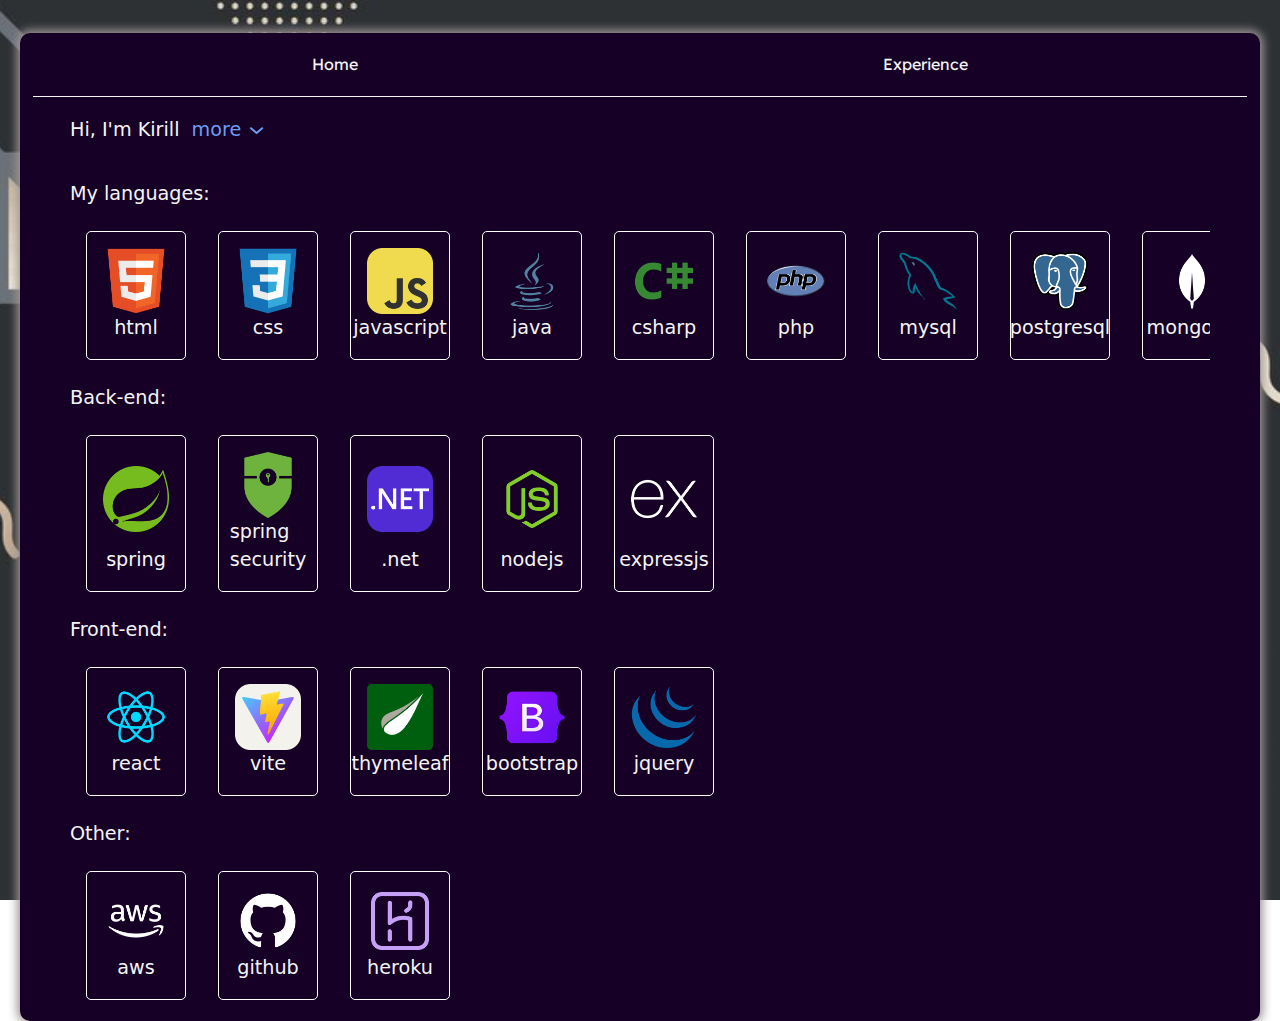
<file: index.html>
<!DOCTYPE html>
<html>
  <head>
    <title>Kirill Knyazev</title>
    <link rel="icon" type="image/x-icon" href="noto--green-apple.png">
    <link href="https://cdn.jsdelivr.net/npm/bootstrap@5.3.3/dist/css/bootstrap.min.css" rel="stylesheet" integrity="sha384-QWTKZyjpPEjISv5WaRU9OFeRpok6YctnYmDr5pNlyT2bRjXh0JMhjY6hW+ALEwIH" crossorigin="anonymous">
    <link rel="stylesheet" href="index.css">
  </head>
  <body class="container-fluid">
    <header> 
      <a href="index.html">Home</a>
      <a href="projects.html">Experience</a>
    </header>

    <section>
      <p>Hi, I'm Kirill 
      <span id="down">
        <button class="toggle-desc">more
          <svg  xmlns="http://www.w3.org/2000/svg" width="1em" height="1em" viewBox="0 0 24 24">
            <path fill="none" stroke="#6c9cf5" stroke-linecap="round" stroke-linejoin="round" stroke-width="2.5" d="m19 9l-7 6l-7-6" />
          </svg>
        </button>
      </span>
      <span id="up">
        <button class="toggle-desc">less
          <svg xmlns="http://www.w3.org/2000/svg" width="1em" height="1em" viewBox="0 0 24 24">
            <path fill="none" stroke="#6c9cf5" stroke-linecap="round" stroke-linejoin="round" stroke-width="2.5" d="m19 15l-7-6l-7 6" />
          </svg>
        </button>
      </span>
    </p>
      
      <p id="desc">a motivated full-stack developer, experienced in building complete projects.<br>
        I offer efficient backend solutions paired with friendly user-interfaces, combining for a well-rounded skillset.
      </p>
    </section>

    <section>
      <h1>My languages:</h1>
      <div class="d-flex icons">
        <div class="img-container">
          <img src="icons/html.png">
          <p>html</p>
        </div>
        <div class="img-container">
          <img src="icons/css.png">
          <p>css</p>
        </div>
        <div class="img-container">
          <img src="icons/js.png">
          <p>javascript</p>
        </div>
        <div class="img-container">
          <img src="icons/java.png">
          <p>java</p>
        </div>
        <div class="img-container">
          <img src="icons/csharp.png">
          <p>csharp</p>         
        </div>
        <div class="img-container">
          <img src="icons/php.png">
          <p>php</p>
        </div>
        <div class="img-container">
          <img src="icons/mysql.png">
          <p>mysql</p>
        </div>
        <div class="img-container">
          <img src="icons/pgsql.png">
          <p>postgresql</p>
        </div>
        <div class="img-container">
          <img src="icons/mongodb.png">
          <p>mongodb</p>
        </div>
      </div>
      <h1>Back-end:</h1>
      <div class="d-flex icons">
        <div class="img-container">
          <img src="icons/spring.png">
          <p>spring</p>
        </div>
        <div class="img-container">
          <img src="icons/springsecurity.png">
          <p>spring security</p>
        </div>
        <div class="img-container">
          <img src="icons/dotnet.png">
          <p>.net</p>
        </div>
        <div class="img-container">
          <img src="icons/nodejs.png">
          <p>nodejs</p>
        </div>
        <div class="img-container">
          <img src="icons/expressjs.png">
          <p>expressjs</p>
        </div>
      </div>
      <h1>Front-end:</h1>
      <div class="d-flex icons">
        <div class="img-container">
          <img src="icons/react.png">
          <p>react</p>
        </div>
        <div class="img-container">
          <img src="icons/vite.png">
          <p>vite</p>
        </div>
        <div class="img-container">
          <img src="icons/thymeleaf.png">
          <p>thymeleaf</p>
        </div>
        <div class="img-container">
          <img src="icons/bootstrap.png">
          <p>bootstrap</p>
        </div>
        <div class="img-container">
          <img src="icons/jquery.png">
          <p>jquery</p>
        </div>
      </div>
      <h1>Other:</h1>
      <div class="d-flex icons">
        <div class="img-container">
          <img src="icons/aws.png">
          <p>aws</p>
        </div>
        <div class="img-container">
          <img src="icons/github.png">
          <p>github</p>
        </div>
        <div class="img-container">
          <img src="icons/heroku.png">
          <p>heroku</p>
        </div>
      </div>
    </section>

    <script src="https://code.jquery.com/jquery-3.7.0.min.js"></script>
    <script>
      $(document).ready(()=>{
        $('#up').hide();
        $('#desc').hide();


        $('.toggle-desc').click(()=>{
          $('#down').toggle();
          $('#up').toggle();
          $('#desc').toggle();
        });
      })
    </script>
  </body>
</html>
</file>
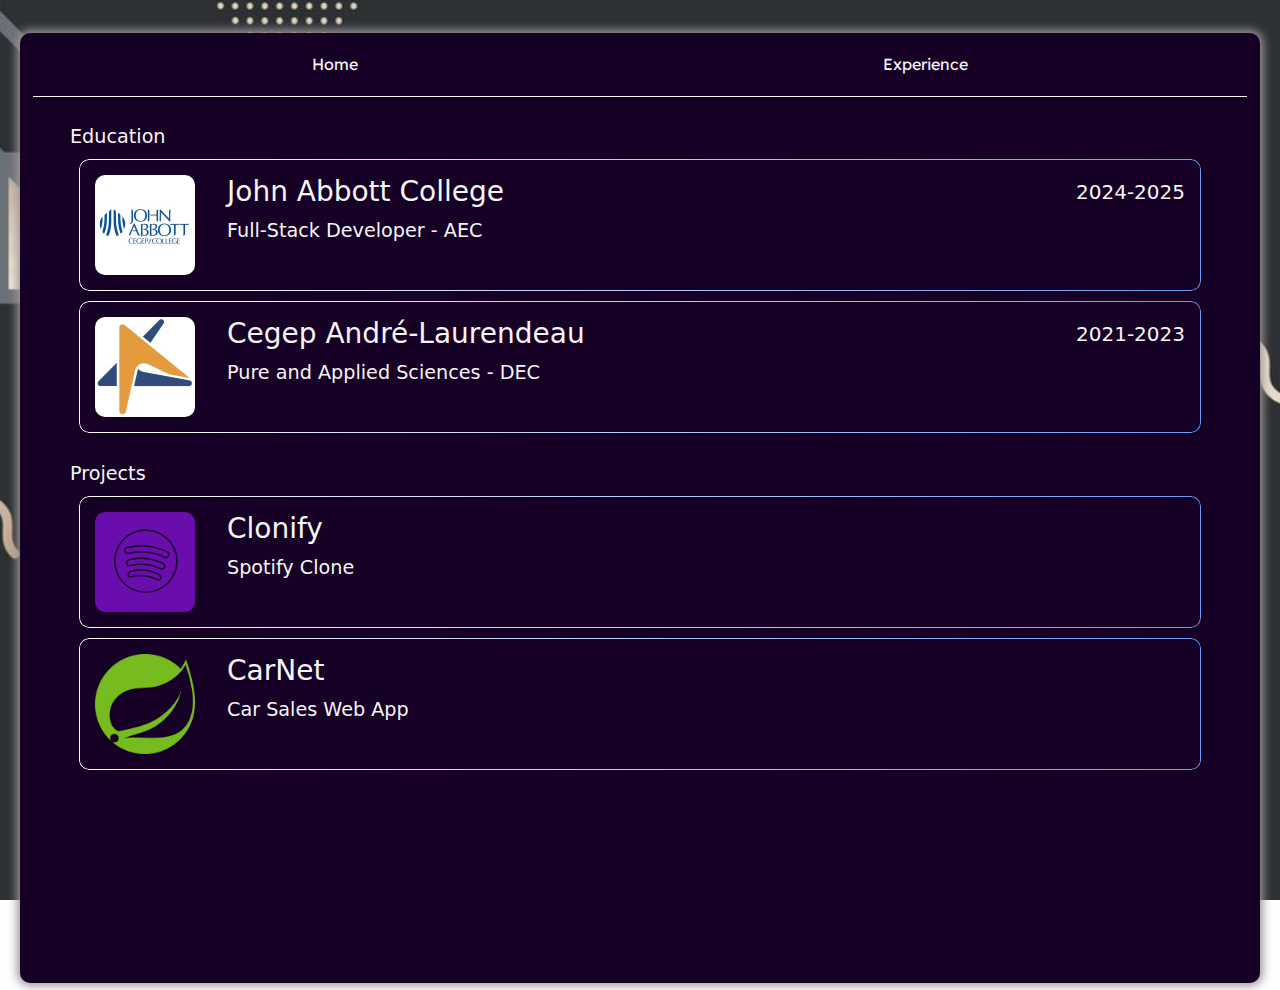
<file: projects.html>
<!DOCTYPE html>
<html>
  <head>
    <title>Kirill Knyazev</title>
    <link rel="icon" type="image/x-icon" href="noto--green-apple.png">
    <link href="https://cdn.jsdelivr.net/npm/bootstrap@5.3.3/dist/css/bootstrap.min.css" rel="stylesheet" integrity="sha384-QWTKZyjpPEjISv5WaRU9OFeRpok6YctnYmDr5pNlyT2bRjXh0JMhjY6hW+ALEwIH" crossorigin="anonymous">
    <link rel="stylesheet" href="index.css">
  </head>
  <body class="container-fluid">
    <header>
      <a href="index.html">Home</a>
      <a href="projects.html">Experience</a>
    </header>
    <section>
      <h1>Education</h1>
      <div class="card flex-row m-2" id="abbott">
        <div class="image">
          <img src="abbott.jpeg">
        </div>
        <div class="d-flex flex-column w-100 p-3">
          <h3 class="d-flex justify-content-between align-items-center title m-0">John Abbott College<span class="fs-5">2024-2025</span></h3>
          <h1>Full-Stack Developer - AEC</h1>
        </div>
      </div>
      <div class="card flex-row m-2" id="andre">
        <div class="image">
          <img src="andre.jpeg">
        </div>
        <div class="d-flex flex-column w-100 p-3">
          <h3 class="d-flex justify-content-between align-items-center title m-0">Cegep André-Laurendeau<span class="fs-5">2021-2023</span></h3>
          <h1>Pure and Applied Sciences - DEC</h1>
        </div>
      </div>
    </section>
    <section>
      <h1>Projects</h1>
      <div class="card flex-row m-2" id="clonify">
        <div class="image">
          <img src="clonify.svg">
        </div>
        <div class="d-flex flex-column w-100 p-3">
          <h3 class="d-flex justify-content-between align-items-center title m-0">Clonify</h3>
          <h1>Spotify Clone</h1>
        </div>
      </div>
      <div class="card flex-row m-2" id="carnet">
        <div class="image">
          <img src="icons/spring.png">
        </div>
        <div class="d-flex flex-column w-100 p-3">
          <h3 class="d-flex justify-content-between align-items-center title m-0">CarNet</h3>
          <h1>Car Sales Web App</h1>
        </div>
      </div>
    </section>

    <script src="https://code.jquery.com/jquery-3.7.0.min.js"></script>
    <script>
      $(document).ready(()=>{
        $("#abbott").click(() => {
          window.location.href="https://continuingeducation.johnabbott.qc.ca/programs/full-stack-developer/";
        });

        $("#andre").click(()=>{
          window.location.href="https://claurendeau.qc.ca/programmes/explorez-nos-programmes/sciences-de-la-nature";
        })
        $("#carnet").click(()=>{
          window.location.href="https://github.com/hdcola/autotrader";
        })
        $("#clonify").click(()=>{
          window.location.href="https://clonify-front-b9abe0286edf.herokuapp.com";
        })
      })
    </script>
  </body>
</html>
</file>
<file: index.css>
@import url('https://fonts.googleapis.com/css2?family=Edu+AU+VIC+WA+NT+Hand:wght@400..700&family=Inika:wght@400;700&family=Lexend:wght@100..900&family=Ysabeau+SC:wght@1..1000&display=swap');

html{
  background-image: url(porfolio-background.jpg);
  height: 110vh;
  background-attachment: fixed;
  background-position: center;
  background-repeat: no-repeat;
  background-size: cover;
  padding: 20px;
}

body{
  min-height: 100%;
  width: 100%;
  background-color: rgb(23, 0, 38);
  box-shadow: 0px 0px 10px 3px rgb(162, 152, 152);
  border-radius: 10px;
}

section{
  padding: 5px 50px;
}

p{
  color: whitesmoke;
  font-size: 1.2rem;
}

h1{
  color: whitesmoke;
  margin: 10px 0px;
  font-size: 1.2rem;
}

h3{
  color: whitesmoke;
}

a{
  text-decoration: none;
  padding: 3px;
  color: whitesmoke;
  border-bottom: 1px solid transparent;
  transition: border-bottom-color 0.4s ease;
}

a:hover{
  border-bottom-color: whitesmoke;
}

.container-fluid{
  padding: 0;
}

header{
  display: flex;
  justify-content: space-around;
  padding: 1rem;
  margin: 13px;
  border-bottom: 1px solid whitesmoke;
  color: whitesmoke;
  font-family: "Lexend", sans-serif;
}

.toggle-desc{
  border: none;
  background-color: transparent;
  color: #6c9cf5;
}

.icons{
  display: flex;
  overflow-y: auto;
}

.img-container{
  min-width: 100px;
  max-width: 100px;
  display: flex;
  justify-content: flex-end;
  align-items: center;
  flex-direction: column;
  border: 1px solid white;
  border-radius: 5px;
  margin: 1rem;
  padding: 1rem;
}

.img-container img{
  width: 100%;
  height: 100%;
  object-fit: contain;
}

.img-container p{
  margin: 0;
}

.icons::-webkit-scrollbar{
  height: 6px;
  width: 6px;
}

.icons::-webkit-scrollbar-track {
  background: rgb(23, 0, 38); /* Background of the scrollbar track */
  border-radius: 13px;
}

.icons::-webkit-scrollbar-thumb {
  background: #6c9cf5; /* Color of the scrollbar handle */
  border-radius: 3px;
  width: 1px;
}

.icons::-webkit-scrollbar-thumb:hover {
  background: #4477d6; /* Handle color on hover */
}

.card{
  background-color:transparent;
  position: relative;
}

.card:hover{
  cursor: pointer;
  
}

.card::before{
  content: '';
  position: absolute;
  top: 0; 
  left: 0; 
  right: 0; 
  bottom: 0; 
  border-radius: 10px; /* Match the parent border radius */ 
  padding: 1px; /* Border width */ 
  background: linear-gradient(to right, white, #6c9cf5); 
  -webkit-mask: linear-gradient(#fff 0 0) content-box,
                linear-gradient(#fff 0 0);
  -webkit-mask-composite: destination-out;
  mask-composite: exclude;
  transition: all 0.6s ease;
}

.card:hover::before{
  content: '';
  position: absolute;
  top: 0; 
  left: 0; 
  right: 0; 
  bottom: 0; 
  border-radius: 10px; /* Match the parent border radius */ 
  padding: 2px; /* Border width */ 
  background: linear-gradient(to right, #6c9cf5, white); 
  -webkit-mask: linear-gradient(#fff 0 0) content-box,
                linear-gradient(#fff 0 0);
  -webkit-mask-composite: destination-out;
  mask-composite: exclude;
}

.image{  
  min-width: 100px;
  max-width: 100px;
  display: flex;
  justify-content: flex-end;
  align-items: center;
  flex-direction: column;
  margin: 1rem;
}

.image img{
  width: 100%;
  height: 100%;
  border-radius: 10px;
}
</file>
